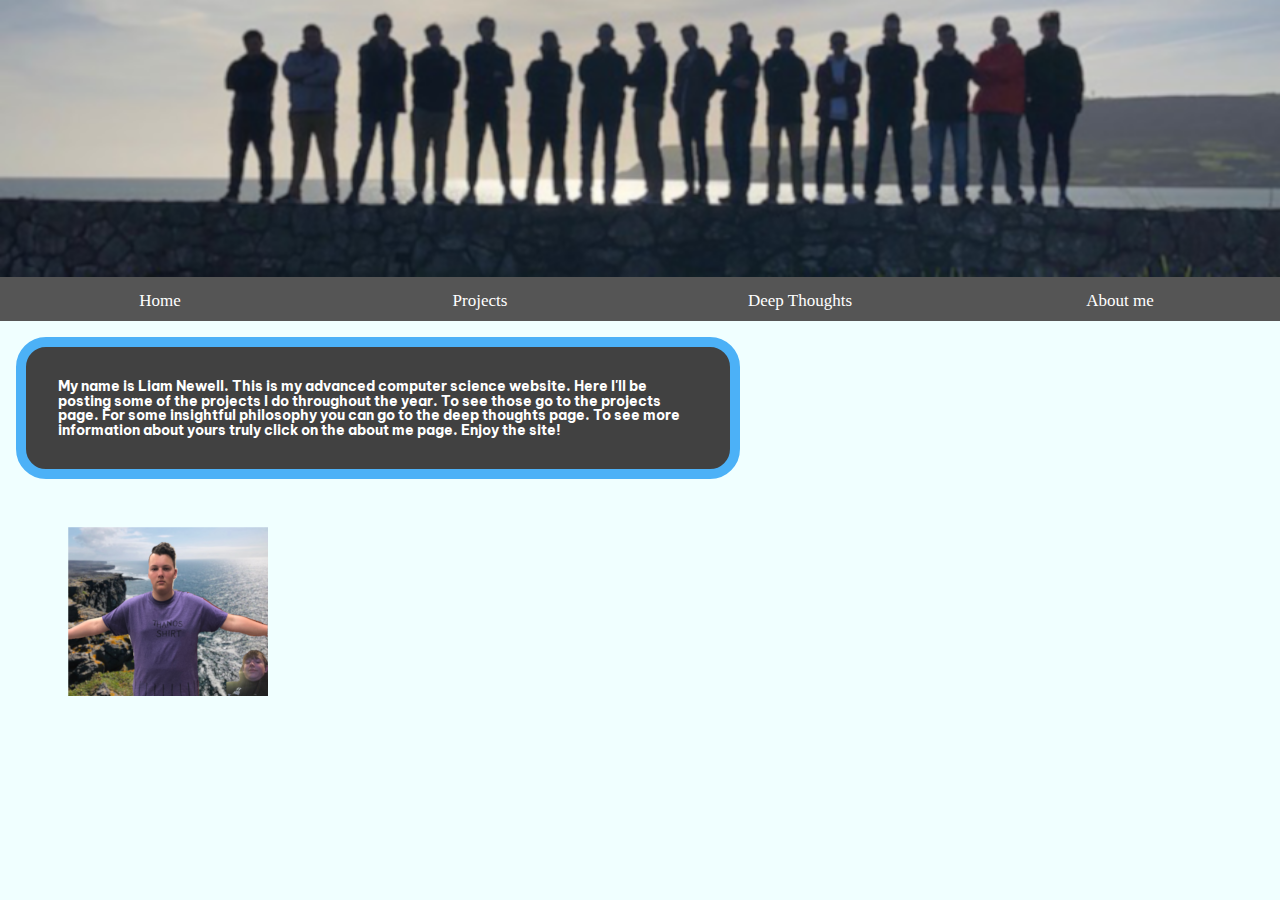
<file: index.html>
<!DOCTYPE html>
<html>
<head>
	<title>Liam's Page</title>
         <link rel="stylesheet" type="text/css" href="css/styles.css">
     <link rel="stylesheet" type="text/css" href="css/reset.css">
    <link href="https://fonts.googleapis.com/css?family=Be+Vietnam&display=swap" rel="stylesheet">
    
</head>
<body bgcolor="green">

    
 <header>
        <div class="navbar">
            <h1><img id="bannerimg" src="images/Untitled.png" alt="Something here"></h1>
            <a>Home</a>
            <a href="pages/Projects.html">Projects</a>
            <a href="pages/DeepThughts.html">Deep Thoughts</a>
             <a href="pages/Aboutme.html">About me</a>
        </div>
     <div class="box">
        <p>My name is Liam Newell. This is my advanced computer science website. Here I'll be posting some of the projects I do throughout the year. To see those go to the projects page. For some insightful philosophy you can go to the deep thoughts page. To see more information about yours truly click on the about me page. Enjoy the site! </p> 
     </div>
     <div class="pic">
         <img src="images/ireland.png">
     </div>
    </header>
    
    	
</body>
</html>
</file>
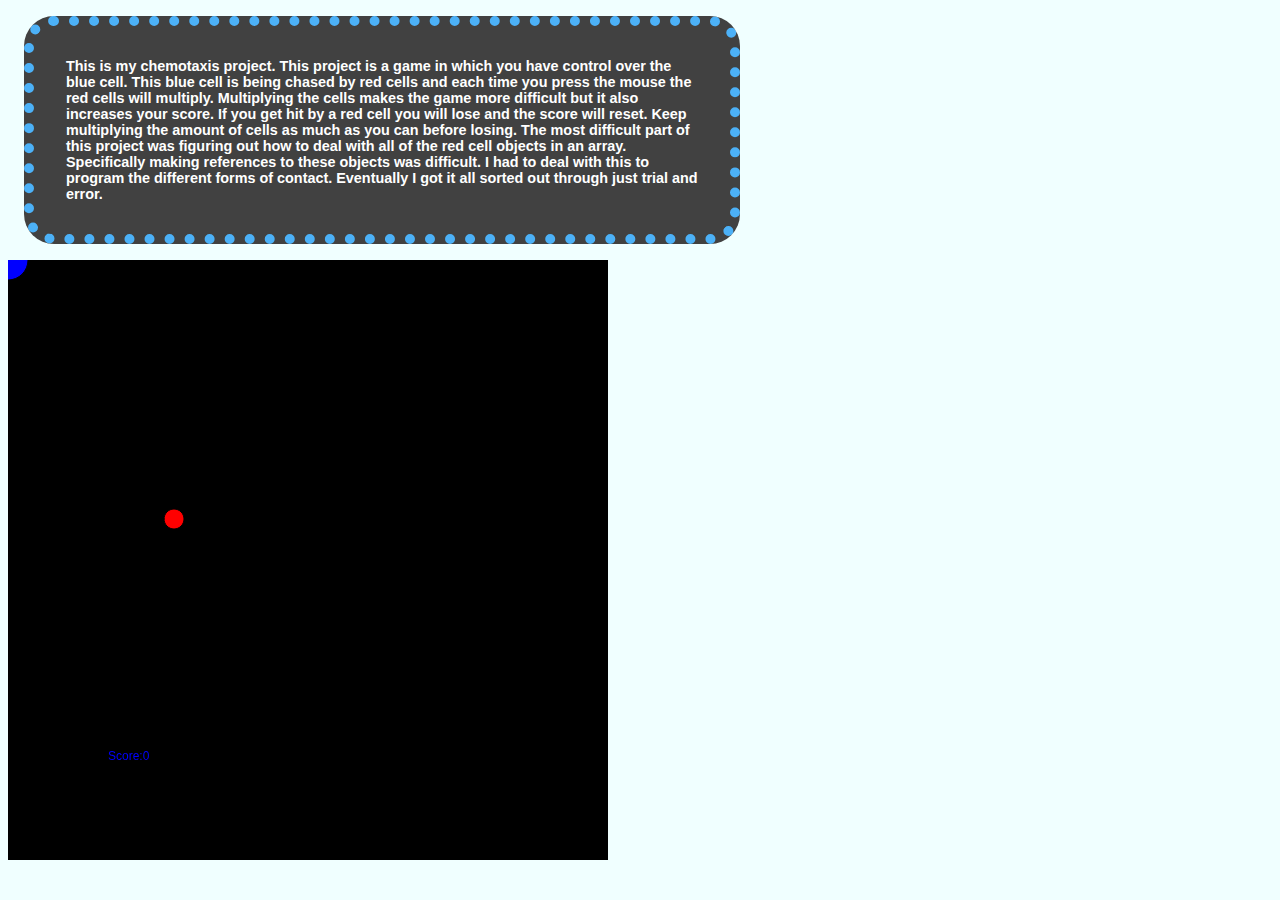
<file: pages/chemo/index.html>
<!DOCTYPE html>
<html lang="">

<head>
    <meta charset="utf-8">
    <meta name="viewport" content="width=device-width, initial-scale=1.0">
    <link rel="stylesheet" type="text/css" href="../../css/styles.css">
    <title>p5.js example</title>


    <script src="../libraries/p5.js"></script>
    <script src="../addons/p5.dom.js"></script>
    <script src="../addons/p5.sound.js"></script>
    <script src="sketch.js"></script>

</head>

<body>
    <div class="pbox2">
    This is my chemotaxis project. This project is a game in which you have control over the blue cell. This blue cell is being chased by red cells and each time you press the mouse the red cells will multiply. Multiplying the cells makes the game more difficult but it also increases your score. If you get hit by a red cell you will lose and the score will reset. Keep multiplying the amount of cells as much as you can before losing. The most difficult part of this project was figuring out how to deal with all of the red cell objects in an array. Specifically making references to these objects was difficult. I had to deal with this to program the different forms of contact. Eventually I got it all sorted out through just trial and error. 
    </div>
</body></html>
</file>
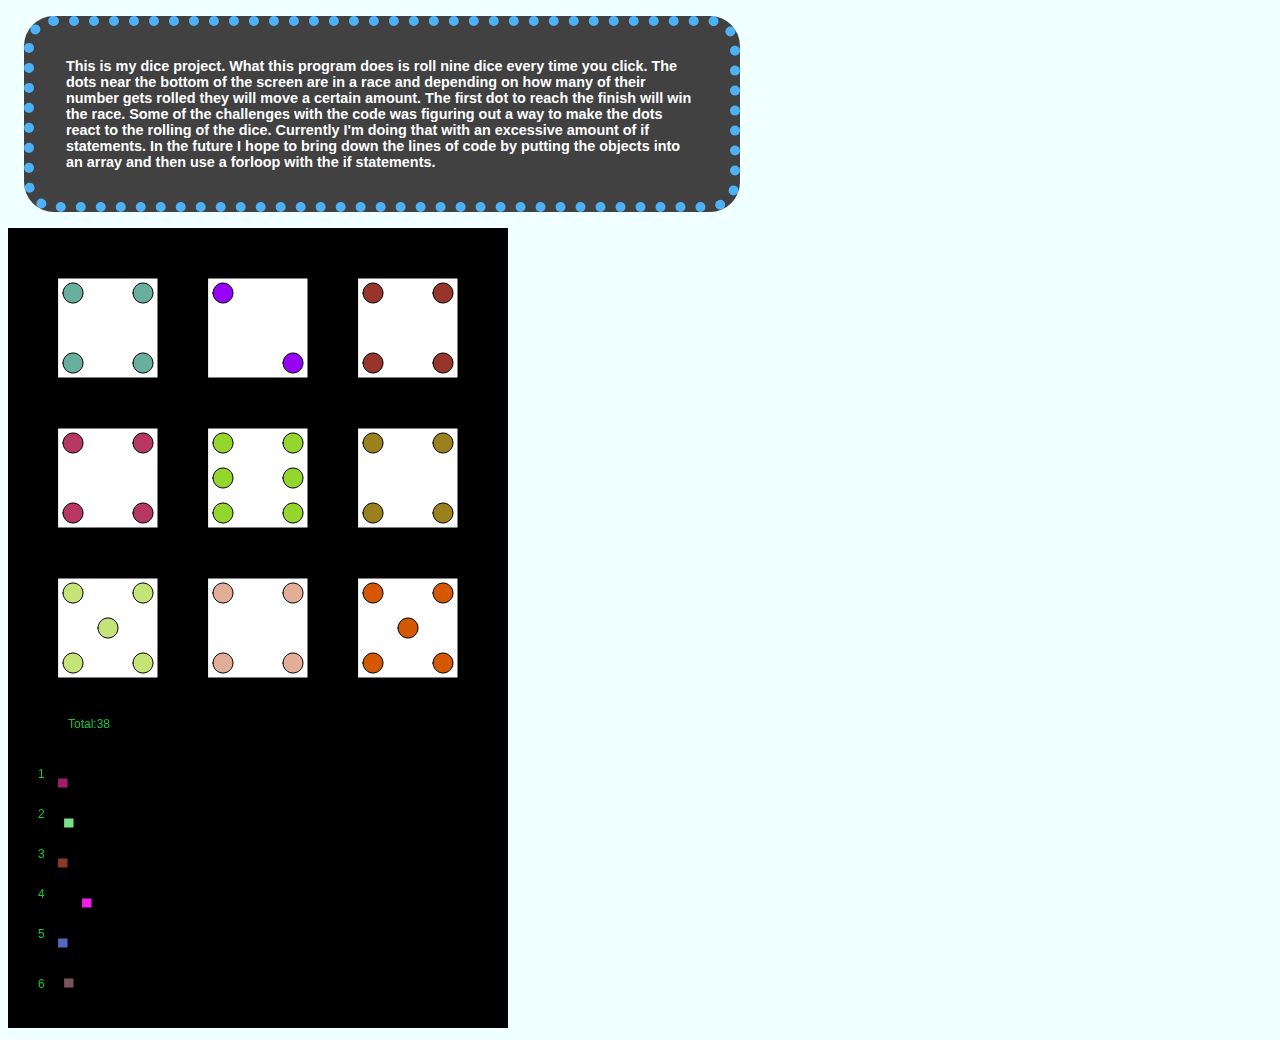
<file: pages/dice/index.html>
<!DOCTYPE html>
<html lang="">

<head>
    <meta charset="utf-8">
    <meta name="viewport" content="width=device-width, initial-scale=1.0">
    <link rel="stylesheet" type="text/css" href="../../css/styles.css">
    <title>p5.js example</title>


    <script src="../libraries/p5.js"></script>
    <script src="../addons/p5.dom.js"></script>
    <script src="../addons/p5.sound.js"></script>
    <script src="sketch.js"></script>

</head>

<body>
    <div class="pbox2">
    This is my dice project. What this program does is roll nine dice every time you click. The dots near the bottom of the screen are in a race and depending on how many of their number gets rolled they will move a certain amount. The first dot to reach the finish will win the race. Some of the challenges with the code was figuring out a way to make the dots react to the rolling of the dice. Currently I'm doing that with an excessive amount of if statements. In the future I hope to bring down the lines of code by putting the objects into an array and then use a forloop with the if statements.
    </div>
</body></html>
</file>
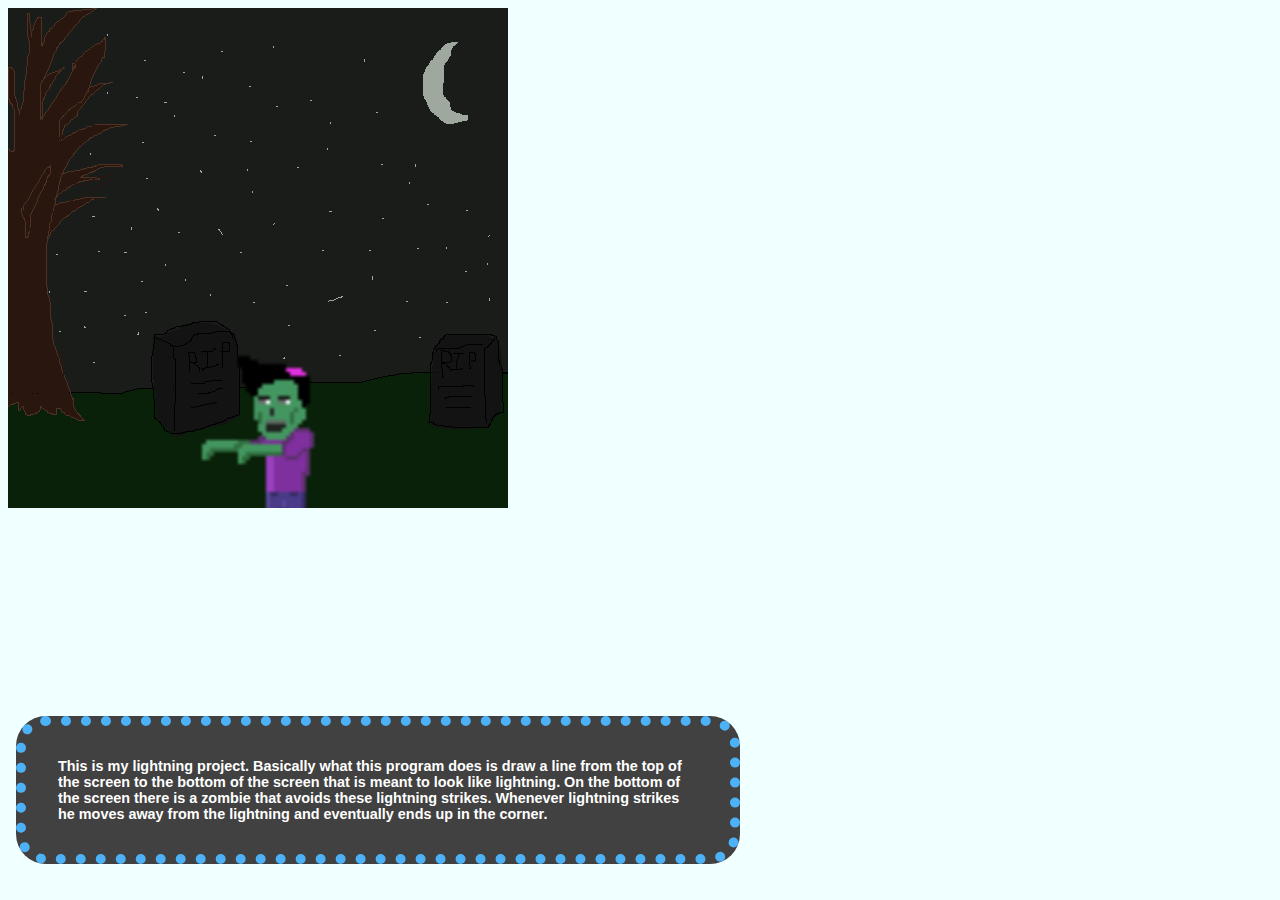
<file: pages/lightning/index.html>
<!DOCTYPE html>
<html lang="">

<head>
    <meta charset="utf-8">
    <meta name="viewport" content="width=device-width, initial-scale=1.0">
    <link rel="stylesheet" type="text/css" href="../../css/styles.css">
    <title>p5.js example</title>


    <script src="../libraries/p5.js"></script>
    <script src="../addons/p5.dom.js"></script>
    <script src="../addons/p5.sound.js"></script>
    <script src="sketch.js"></script>

</head>

<body>
    <div class="pbox">
    This is my lightning project. Basically what this program does is draw a line from the top of the screen to the bottom of the screen that is meant to look like lightning. On the bottom of the screen there is a zombie that avoids these lightning strikes. Whenever lightning strikes he moves away from the lightning and eventually ends up in the corner.
    </div>
</body></html>
</file>
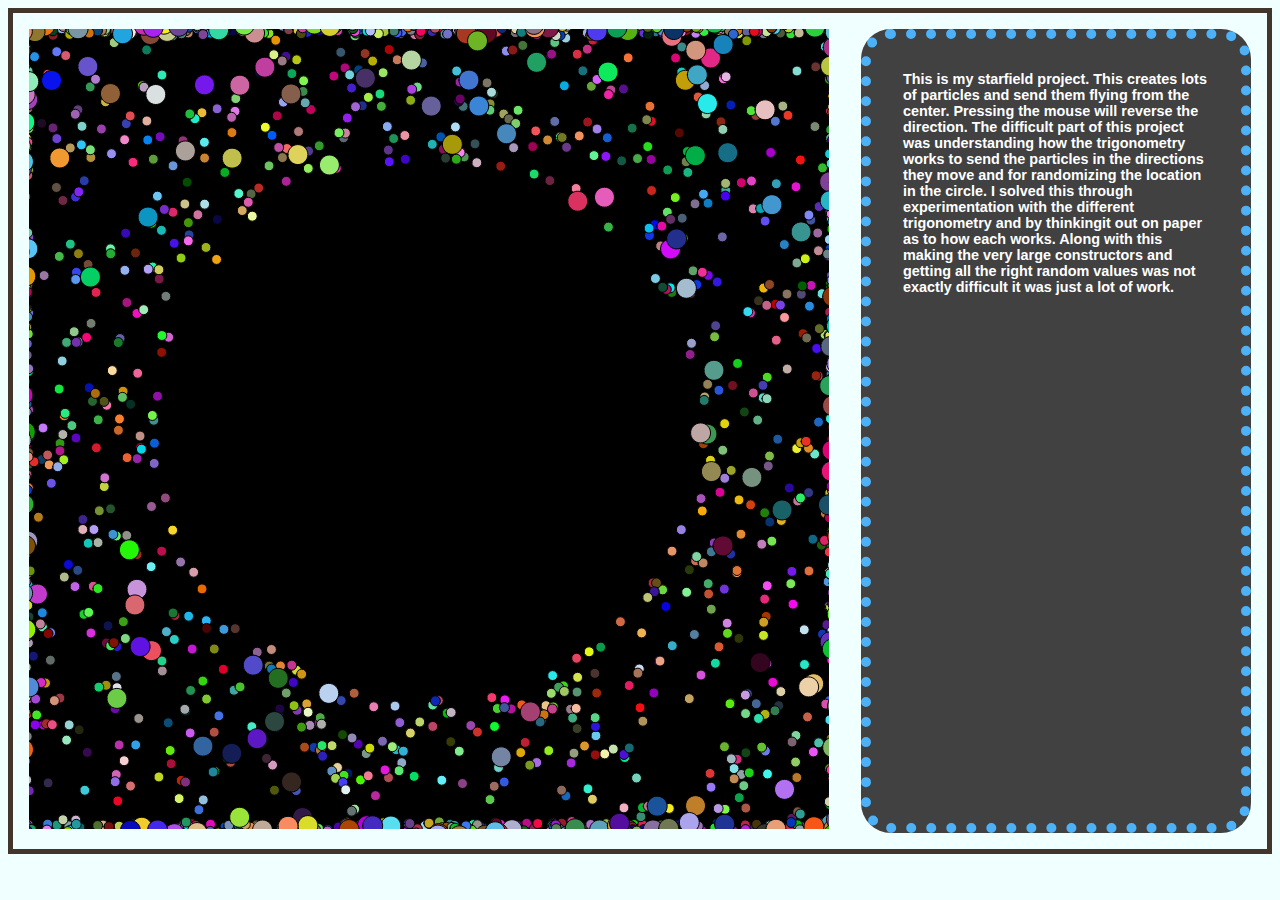
<file: pages/starfield/index.html>
<!DOCTYPE html>
<html lang="">

<head>
    <meta charset="utf-8">
    <meta name="viewport" content="width=device-width, initial-scale=1.0">
    <link rel="stylesheet" type="text/css" href="../../css/styles.css">
    <title>p5.js example</title>


    <script src="../libraries/p5.js"></script>
    <script src="../addons/p5.dom.js"></script>
    <script src="../addons/p5.sound.js"></script>
    <script src="sketch.js"></script>

</head>

<body>
    <div class="flex-container">
        
        <div class ="child1" id="sketch-div"></div>
    <div class="pbox2">
        This is my starfield project. This creates lots of particles and send them flying from the center. Pressing the mouse will reverse the direction. The difficult part of this project was understanding how the trigonometry works to send the particles in the directions they move and for randomizing the location in the circle. I solved this through experimentation with the different trigonometry and by thinkingit out on paper as to how each works. Along with this making the very large constructors and getting all the right random values was not exactly difficult it was just a lot of work.
 
    </div>
        
        
        </div>
</body></html>
</file>
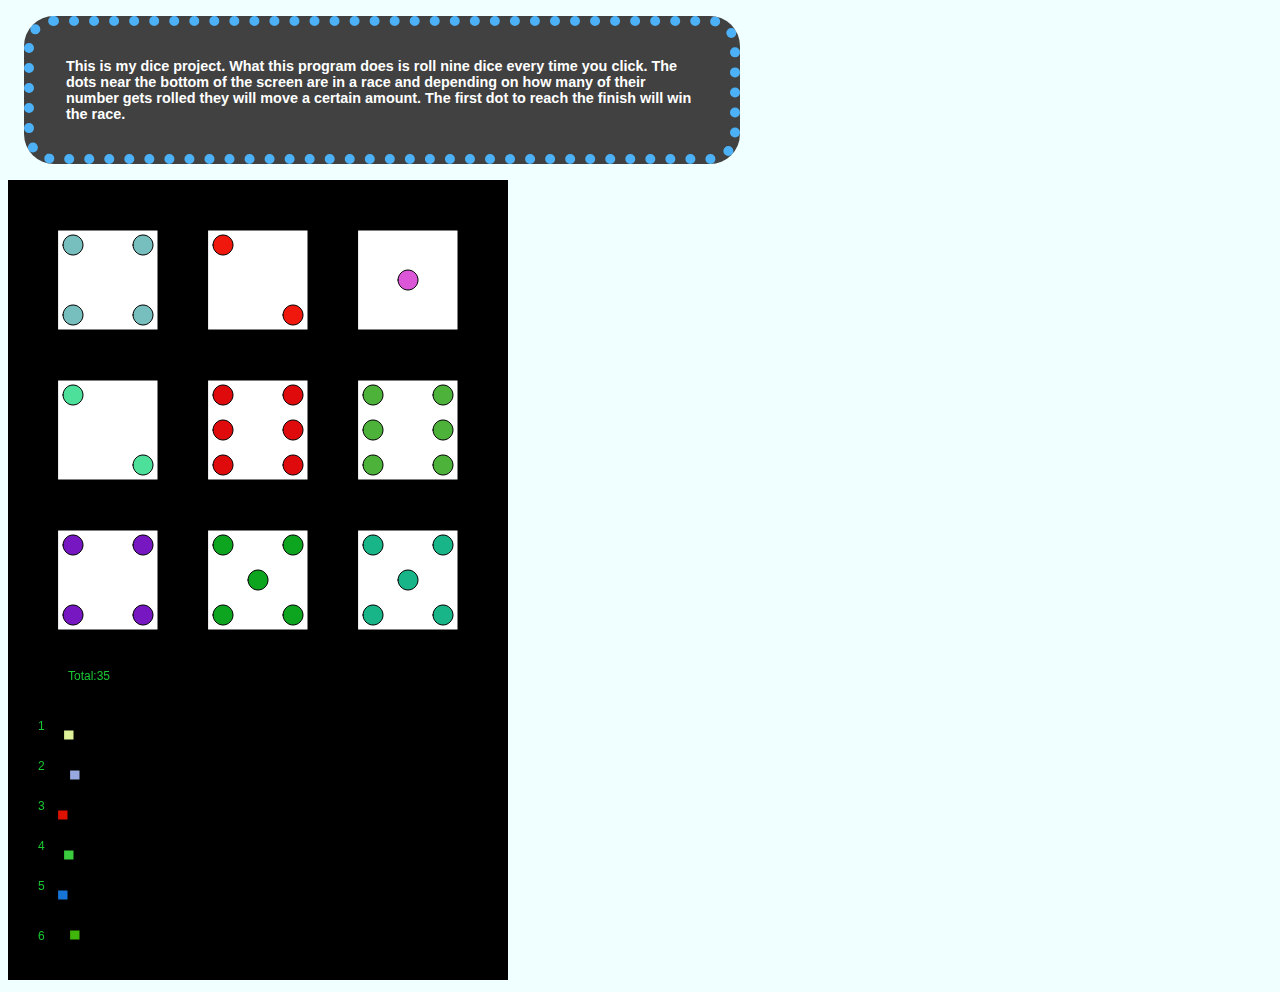
<file: portfolio/pages/dice/index.html>
<!DOCTYPE html>
<html lang="">

<head>
    <meta charset="utf-8">
    <meta name="viewport" content="width=device-width, initial-scale=1.0">
    <link rel="stylesheet" type="text/css" href="../../css/styles.css">
    <title>p5.js example</title>


    <script src="../libraries/p5.js"></script>
    <script src="../addons/p5.dom.js"></script>
    <script src="../addons/p5.sound.js"></script>
    <script src="sketch.js"></script>

</head>

<body>
    <div class="pbox2">
    This is my dice project. What this program does is roll nine dice every time you click. The dots near the bottom of the screen are in a race and depending on how many of their number gets rolled they will move a certain amount. The first dot to reach the finish will win the race.
    </div>
</body></html>
</file>
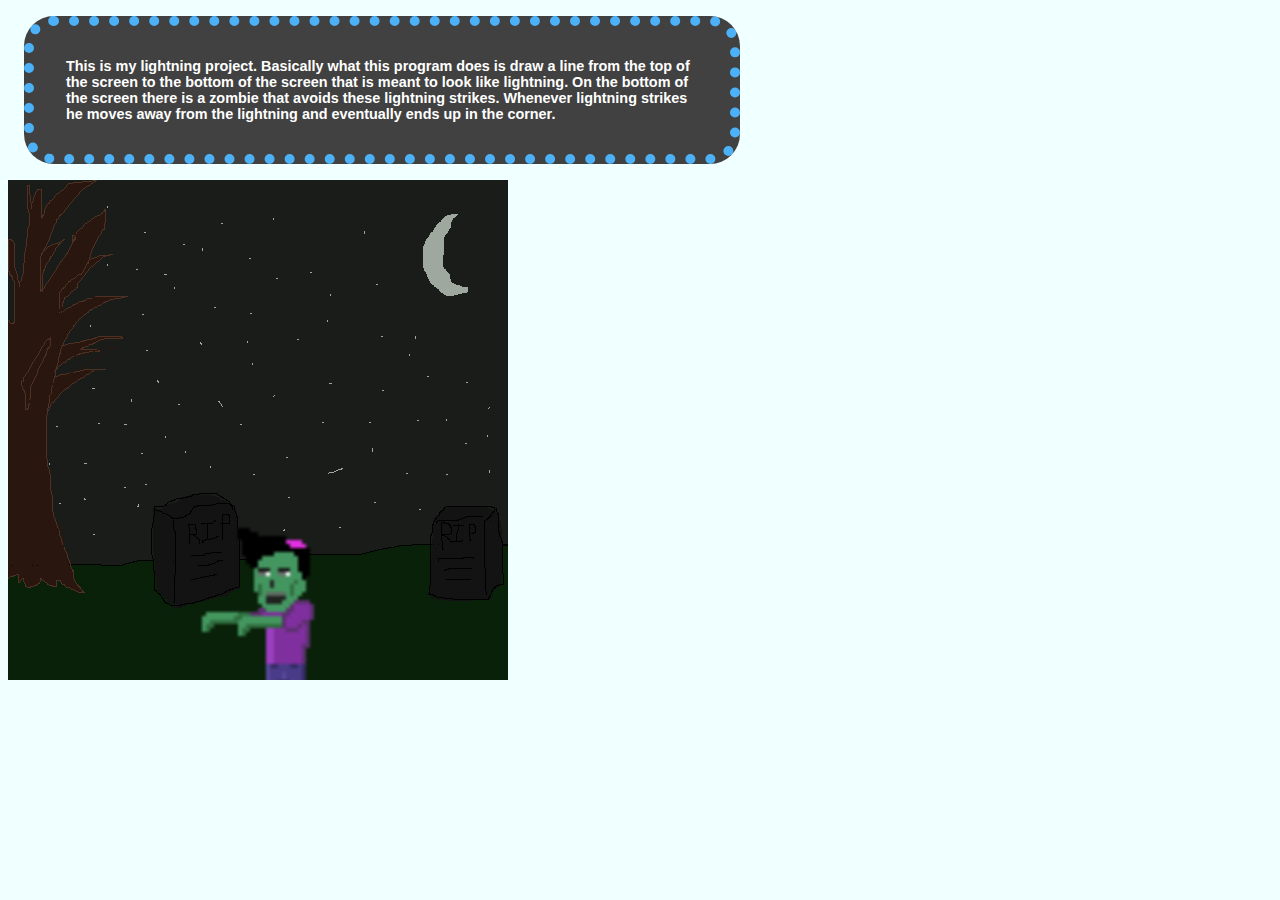
<file: portfolio/pages/lightning/index.html>
<!DOCTYPE html>
<html lang="">

<head>
    <meta charset="utf-8">
    <meta name="viewport" content="width=device-width, initial-scale=1.0">
    <link rel="stylesheet" type="text/css" href="../../css/styles.css">
    <title>p5.js example</title>


    <script src="../libraries/p5.js"></script>
    <script src="../addons/p5.dom.js"></script>
    <script src="../addons/p5.sound.js"></script>
    <script src="sketch.js"></script>

</head>

<body>
    <div class="pbox2">
    This is my lightning project. Basically what this program does is draw a line from the top of the screen to the bottom of the screen that is meant to look like lightning. On the bottom of the screen there is a zombie that avoids these lightning strikes. Whenever lightning strikes he moves away from the lightning and eventually ends up in the corner.
    </div>
</body></html>
</file>
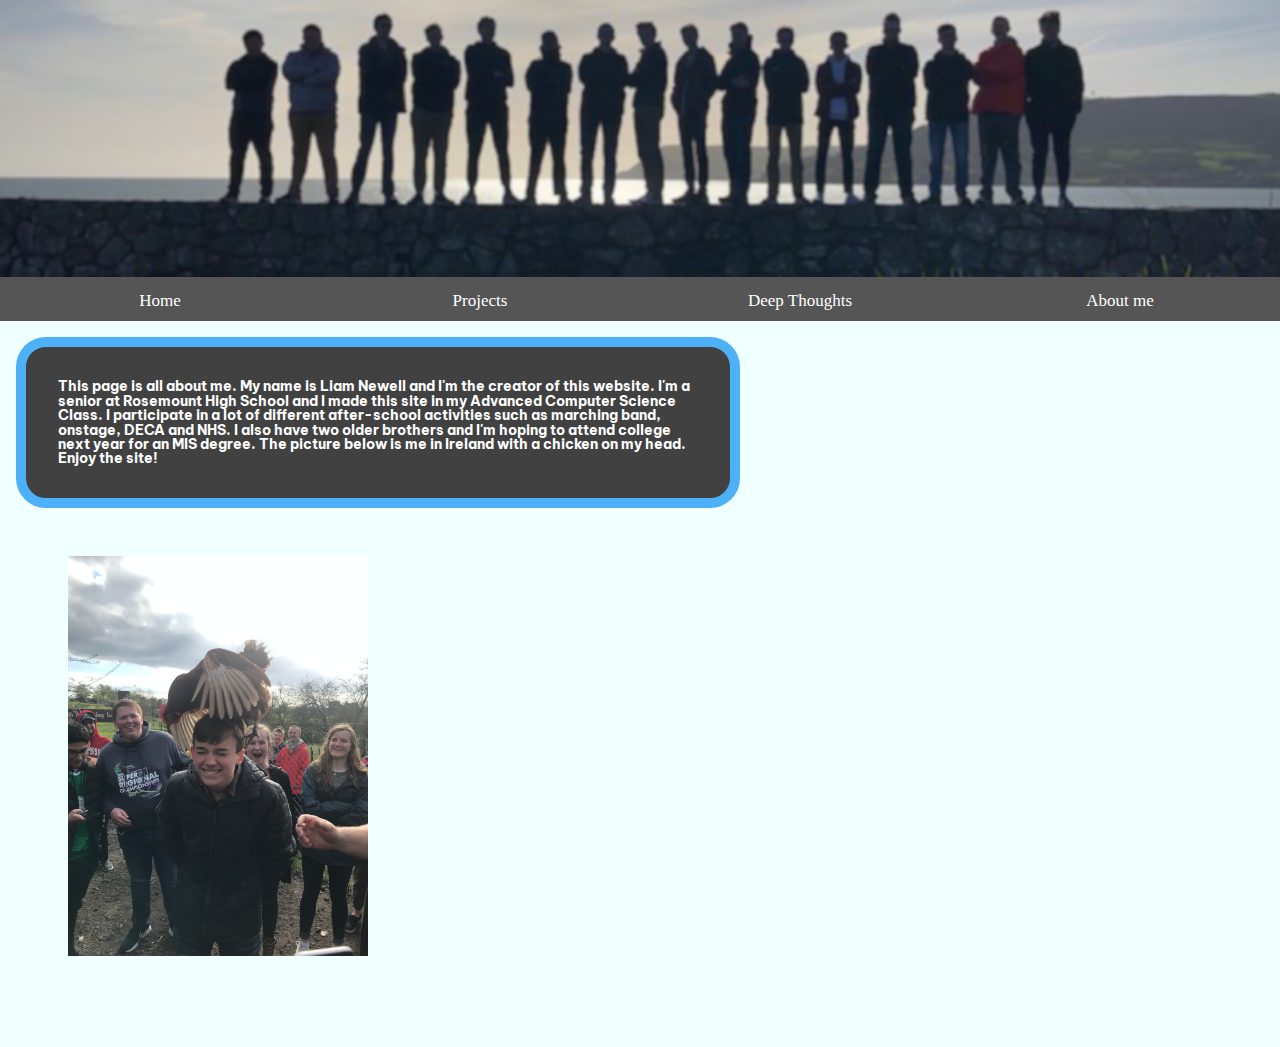
<file: pages/Aboutme.html>
<!DOCTYPE html>
<html>
<head>
	<title>NamePortfolio</title>
     <link rel="stylesheet" type="text/css" href="../css/styles.css">
    <link rel="stylesheet" type="text/css" href="../css/reset.css">
        <link href="https://fonts.googleapis.com/css?family=Be+Vietnam&display=swap" rel="stylesheet">
</head>
<body bgcolor="green">
	<header>
        <div class="navbar">
            <h1><img id="bannerimg" src="../images/Untitled.png" alt="Something here"></h1>
            <a href="../index.html">Home</a>
            <a href="../pages/Projects.html">Projects</a>
            <a href="../pages/DeepThughts.html">Deep Thoughts</a>
             <a>About me</a>
        </div>
   <div class="box">
        <p>This page is all about me. My name is Liam Newell and I'm the creator of this website. I'm a senior at Rosemount High School and I made this site in my Advanced Computer Science Class. I participate in a lot of different after-school activities such as marching band, onstage, DECA and NHS. I also have two older brothers and I'm hoping to attend college next year for an MIS degree. The picture below is me in Ireland with a chicken on my head. Enjoy the site!</p> 
     </div>
     <div class="pic">
         <img src="../images/IMG_4111.png">
     </div>
    </header>
    
    	
</body>
</html>
</file>
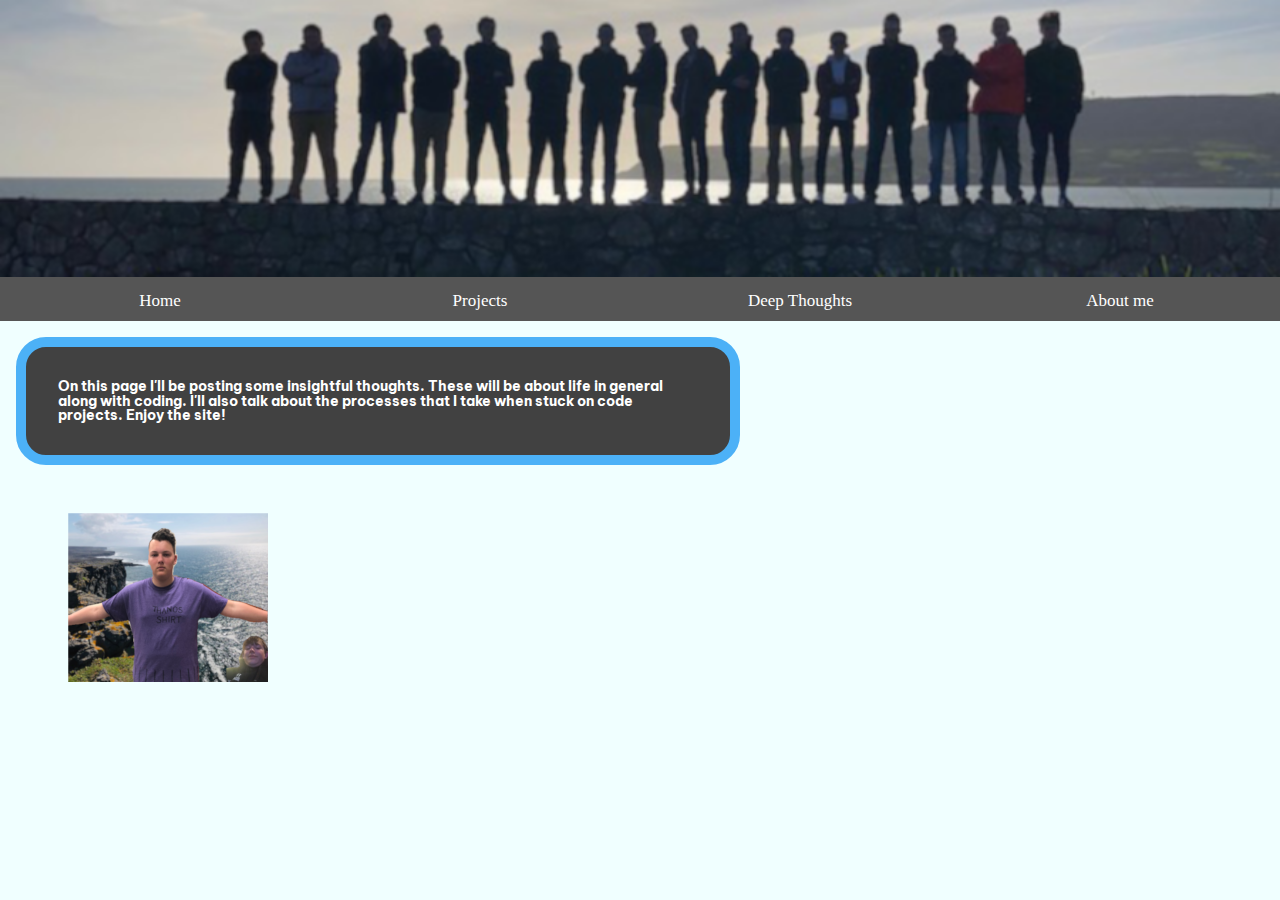
<file: pages/DeepThughts.html>
<!DOCTYPE html>
<html>
<head>
	<title>NamePortfolio</title>
     <link rel="stylesheet" type="text/css" href="../css/styles.css">
    <link rel="stylesheet" type="text/css" href="../css/reset.css">
        <link href="https://fonts.googleapis.com/css?family=Be+Vietnam&display=swap" rel="stylesheet">
</head>
<body bgcolor="green">
	<header>
        <div class="navbar">
            <h1><img id="bannerimg" src="../images/Untitled.png" alt="Something here"></h1>
            <a href="../index.html">Home</a>
            <a href="../pages/Projects.html">Projects</a>
            <a>Deep Thoughts</a>
             <a href="../pages/Aboutme.html">About me</a>
        </div>
   <div class="box">
        <p>On this page I'll be posting some insightful thoughts. These will be about life in general along with coding. I'll also talk about the processes that I take when stuck on code projects. Enjoy the site!</p> 
     </div>
     <div class="pic">
         <img src="../images/ireland.png">
     </div>
    </header>
    
    	
</body>
</html>
</file>
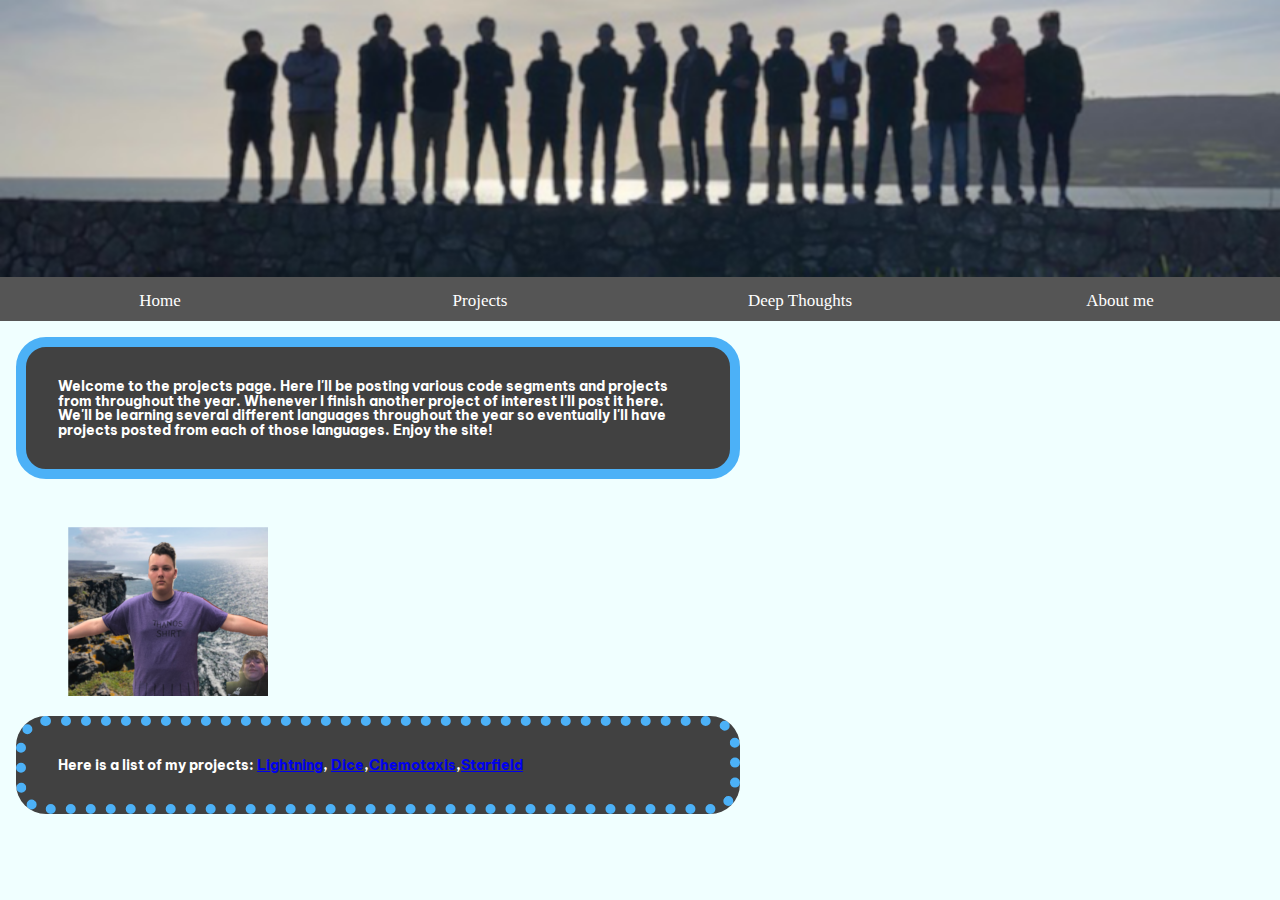
<file: pages/Projects.html>
<!DOCTYPE html>
<html>
<head>
	<title>NamePortfolio</title>
     <link rel="stylesheet" type="text/css" href="../css/styles.css">
       <link rel="stylesheet" type="text/css" href="../css/reset.css">
        <link href="https://fonts.googleapis.com/css?family=Be+Vietnam&display=swap" rel="stylesheet">
    <script  src="../processing.js"></script>
    
</head>
<body bgcolor="green">
	<header>
        <div class="navbar">
            <h1><img id="bannerimg" src="../images/Untitled.png" alt="Something here"></h1>
            <a href="../index.html">Home</a>
            <a>Projects</a>
            <a href="../pages/DeepThughts.html">Deep Thoughts</a>
             <a href="../pages/Aboutme.html">About me</a>
        </div>
   <div class="box">
        <p>Welcome to the projects page. Here I'll be posting various code segments and projects from throughout the year. Whenever I finish another project of interest I'll post it here. We'll be learning several different languages throughout the year so eventually I'll have projects posted from each of those languages. Enjoy the site! </p> 
     </div>
     <div class="pic">
         <img src="../images/ireland.png">
     </div>
    </header>
    
    

    
    	<div class="pbox">
            <p>Here is a list of my projects:  <a href="lightning/index.html">Lightning</a>, <a href="dice/index.html">Dice</a>,<a href="chemo/index.html">Chemotaxis</a>,<a href="starfield/index.html">Starfield</a></p>
     </div>
</body>
</html>
</file>
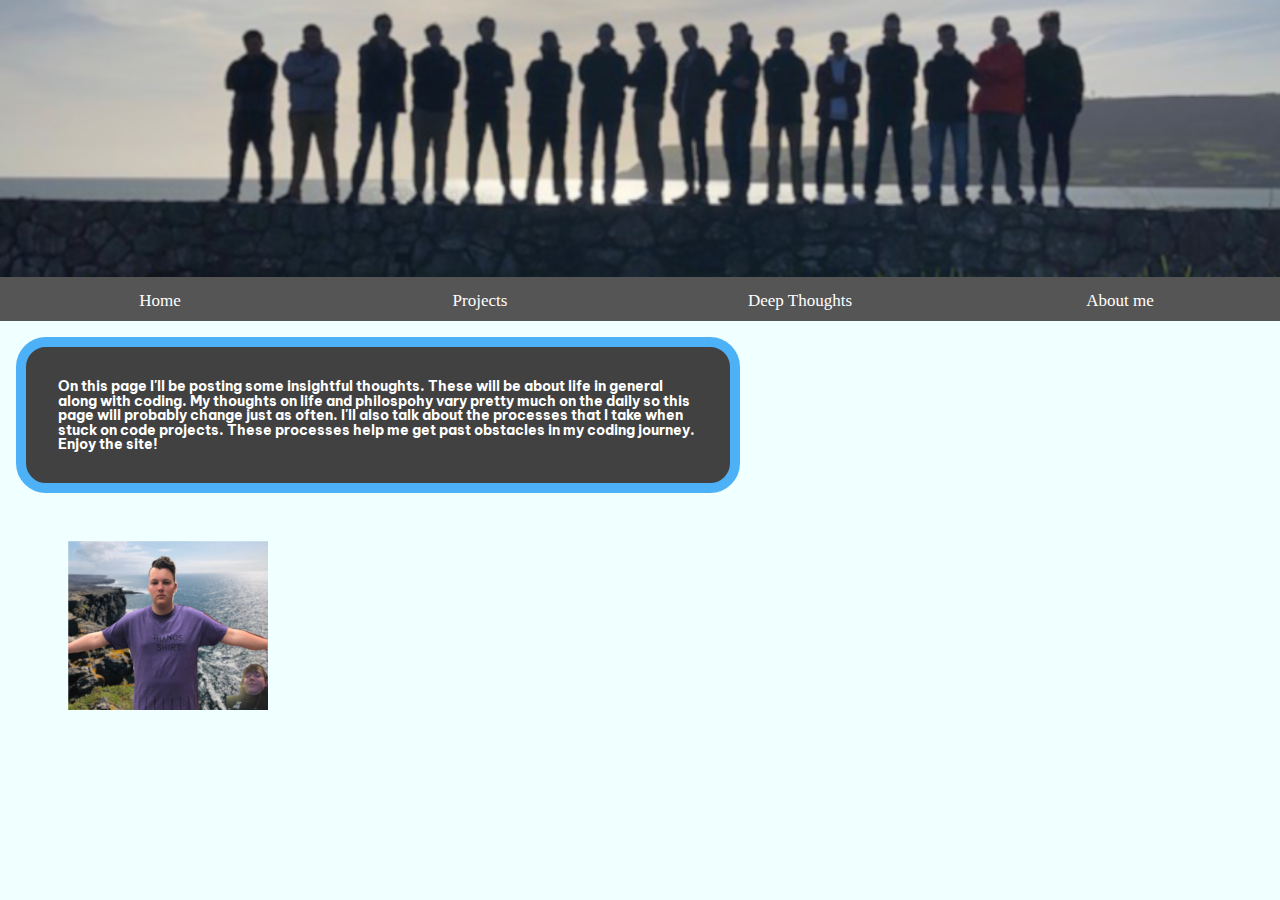
<file: portfolio/pages/DeepThughts.html>
<!DOCTYPE html>
<html>
<head>
	<title>NamePortfolio</title>
     <link rel="stylesheet" type="text/css" href="../css/styles.css">
    <link rel="stylesheet" type="text/css" href="../css/reset.css">
        <link href="https://fonts.googleapis.com/css?family=Be+Vietnam&display=swap" rel="stylesheet">
</head>
<body bgcolor="green">
	<header>
        <div class="navbar">
            <h1><img id="bannerimg" src="../images/Untitled.png" alt="Something here"></h1>
            <a href="../index.html">Home</a>
            <a href="../pages/Projects.html">Projects</a>
            <a>Deep Thoughts</a>
             <a href="../pages/Aboutme.html">About me</a>
        </div>
   <div class="box">
        <p>On this page I'll be posting some insightful thoughts. These will be about life in general along with coding. My thoughts on life and philospohy vary pretty much on the daily so this page will probably change just as often. I'll also talk about the processes that I take when stuck on code projects. These processes help me get past obstacles in my coding journey. Enjoy the site!</p> 
     </div>
     <div class="pic">
         <img src="../images/ireland.png">
     </div>
    </header>
    
    	
</body>
</html>
</file>
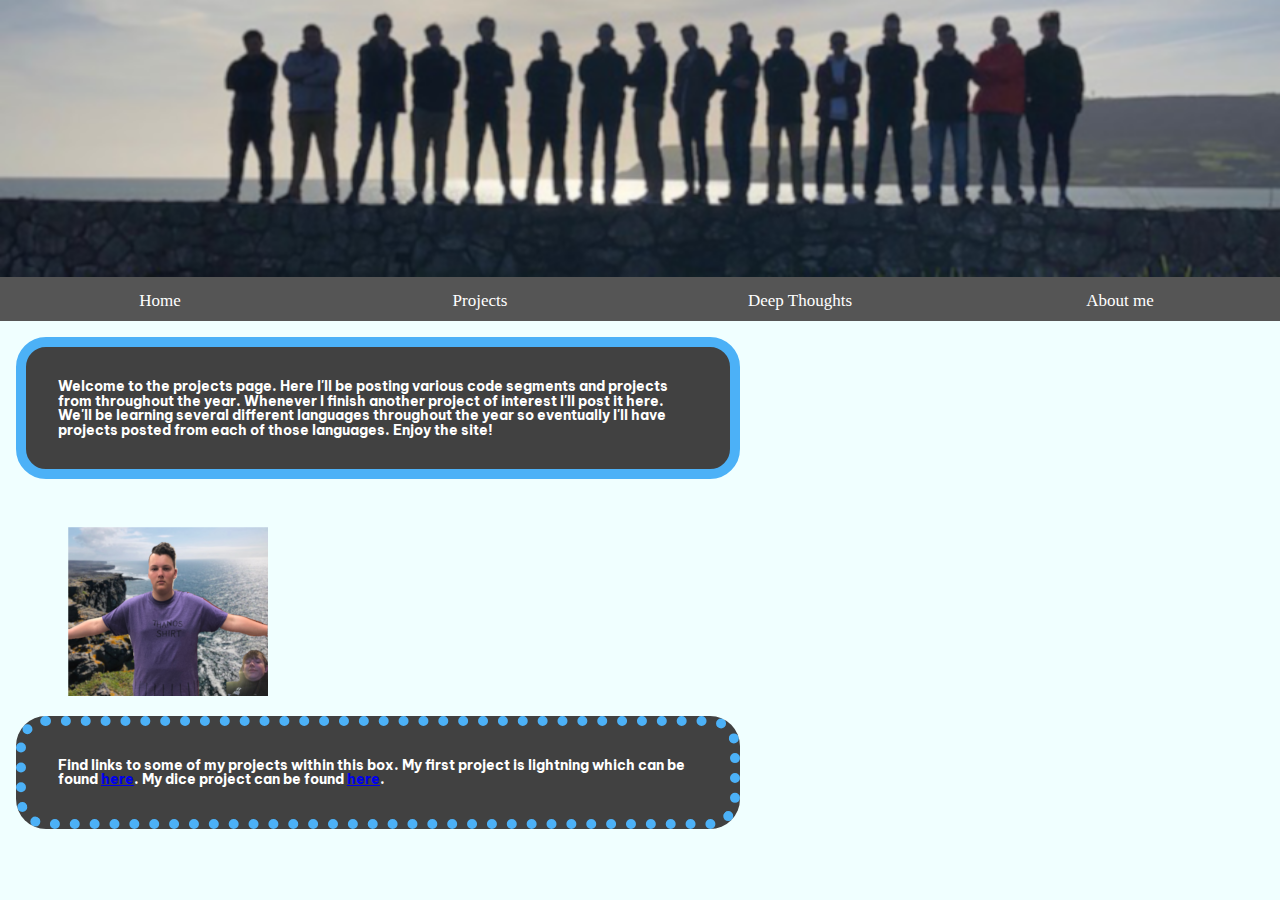
<file: portfolio/pages/Projects.html>
<!DOCTYPE html>
<html>
<head>
	<title>NamePortfolio</title>
     <link rel="stylesheet" type="text/css" href="../css/styles.css">
       <link rel="stylesheet" type="text/css" href="../css/reset.css">
        <link href="https://fonts.googleapis.com/css?family=Be+Vietnam&display=swap" rel="stylesheet">
    <script  src="../processing.js"></script>
    
</head>
<body bgcolor="green">
	<header>
        <div class="navbar">
            <h1><img id="bannerimg" src="../images/Untitled.png" alt="Something here"></h1>
            <a href="../index.html">Home</a>
            <a>Projects</a>
            <a href="../pages/DeepThughts.html">Deep Thoughts</a>
             <a href="../pages/Aboutme.html">About me</a>
        </div>
   <div class="box">
        <p>Welcome to the projects page. Here I'll be posting various code segments and projects from throughout the year. Whenever I finish another project of interest I'll post it here. We'll be learning several different languages throughout the year so eventually I'll have projects posted from each of those languages. Enjoy the site! </p> 
     </div>
     <div class="pic">
         <img src="../images/ireland.png">
     </div>
    </header>
    
    

    
    	<div class="pbox">
            <p>Find links to some of my projects within this box. My first project is lightning which can be found <a href="lightning/index.html">here</a>. My dice project can be found <a href="dice/index.html">here</a>.</p> 
     </div>
</body>
</html>
</file>
<file: css/styles.css>
body{
    background-color: azure
}


/* Style the navigation menu */
.navbar {
    width: 100%;
    background-color: #555;
    overflow: auto;
}

/* Navigation links */
/* Style the navigation menu */
.navbar {
    width: 100%;
    background-color: #555;
    overflow: auto;
}

/* Navigation links */
.navbar a {
    float: left;
    padding-top: 12px;
    padding-bottom: 12px;
    color: white;
    text-decoration: none;
    font-size: 17px;
    width: 25%;
    /* Four equal-width links. If you have two links, use 50%, and 33.33% for three links, etc.. */
    text-align: center;
    /* If you want the text to be centered */
}

/* Add a background color on mouse-over */
.navbar a:hover {
    background-color: #000;
}

/* Style the current/active link */
.navbar a:active {
    background-color: #4CAF50;
}

#bannerimg {
    width: 100%;
    height: auto;
}
}

h1,
h2,
h3,
h4,
h5,
h6 {
    font-family: "Helvetica", "Arial", sans-serif;
    font-size: 24pt;
    color: yellow;
}

li {
    list-style-position: inside;
}

.pic {
    position: relative;
    width: 20%;
    margin: 3rem;
    top: -20px;
    right: -px;
    padding: 20px;
    
    

}

.box {
    position: relative;
    width: 50%;
    margin: 1rem;
    padding: 2rem;
    color: #FFF;
    font-size: .9rem;
    font-weight: bold;
    text-align: left;
    border-width: 10px;
    border-radius: 30px;
    border-color: #4CB1F7;
    border-style: solid;
    background-color: #414141;
    font-family: 'Be Vietnam', sans-serif;
}

.pbox {
    position: absolute;
    width: 50%;
    margin: 1rem;
    padding: 2rem;
    color: #FFF;
    font-size: .9rem;
    font-weight: bold;
    text-align: left;
    border-width: 10px;
    border-radius: 30px;
    border-color: #4CB1F7;
    border-style: dotted;
    background-color: #414141;
    font-family: 'Be Vietnam', sans-serif;
    top: 700px;
    left: 0px;
}
.pbox2 {
    position: relative;
    width: 50%;
    margin: 1rem;
    padding: 2rem;
    color: #FFF;
    font-size: .9rem;
    font-weight: bold;
    text-align: left;
    border-width: 10px;
    border-radius: 30px;
    border-color: #4CB1F7;
    border-style: dotted;
    background-color: #414141;
    font-family: 'Be Vietnam', sans-serif;
    
}

.yellow-box {
    position: absolute;
    width: 8%;
    margin: 1rem;
    padding: 1rem;
    border-color: red;
    background-color: yellow;
    border-width: 6px;
    border-radius: 5px;
    border-style: ridge;
    font-size: .9rem;
    font-weight: bold;
    text-align: left;
    top: 620px;
    left: 80px;
}

.footer {
    position: relative;
    margin-left: auto;
    margin-right: auto;
    top: 890px;
    right: 10px;
    border: 6px solid #ffcc00;
}

iframe {
    height: 660px;
    width: 650px;
}

.flex-container{
    display:flex;
    flex-flow:row nowrap;
    flex-direction:row;
    justify-content:space-evenly;
    border:5px solid #42352c;
}
.child1{
    flex-basis:10%;
    padding:1rem;
    height:10%;
}
.child2{
    flex-basis:20%;
    padding:1rem;
    height:10%;
    margin: .5%;
}
</file>
<file: portfolio/css/styles.css>
body{
    background-color: azure
}


/* Style the navigation menu */
.navbar {
    width: 100%;
    background-color: #555;
    overflow: auto;
}

/* Navigation links */
/* Style the navigation menu */
.navbar {
    width: 100%;
    background-color: #555;
    overflow: auto;
}

/* Navigation links */
.navbar a {
    float: left;
    padding-top: 12px;
    padding-bottom: 12px;
    color: white;
    text-decoration: none;
    font-size: 17px;
    width: 25%;
    /* Four equal-width links. If you have two links, use 50%, and 33.33% for three links, etc.. */
    text-align: center;
    /* If you want the text to be centered */
}

/* Add a background color on mouse-over */
.navbar a:hover {
    background-color: #000;
}

/* Style the current/active link */
.navbar a:active {
    background-color: #4CAF50;
}

#bannerimg {
    width: 100%;
    height: auto;
}
}

h1,
h2,
h3,
h4,
h5,
h6 {
    font-family: "Helvetica", "Arial", sans-serif;
    font-size: 24pt;
    color: yellow;
}

li {
    list-style-position: inside;
}

.pic {
    position: relative;
    width: 20%;
    margin: 3rem;
    top: -20px;
    right: -px;
    padding: 20px;
    
    

}

.box {
    position: relative;
    width: 50%;
    margin: 1rem;
    padding: 2rem;
    color: #FFF;
    font-size: .9rem;
    font-weight: bold;
    text-align: left;
    border-width: 10px;
    border-radius: 30px;
    border-color: #4CB1F7;
    border-style: solid;
    background-color: #414141;
    font-family: 'Be Vietnam', sans-serif;
}

.pbox {
    position: absolute;
    width: 50%;
    margin: 1rem;
    padding: 2rem;
    color: #FFF;
    font-size: .9rem;
    font-weight: bold;
    text-align: left;
    border-width: 10px;
    border-radius: 30px;
    border-color: #4CB1F7;
    border-style: dotted;
    background-color: #414141;
    font-family: 'Be Vietnam', sans-serif;
    top: 700px;
    left: 0px;
}
.pbox2 {
    position: relative;
    width: 50%;
    margin: 1rem;
    padding: 2rem;
    color: #FFF;
    font-size: .9rem;
    font-weight: bold;
    text-align: left;
    border-width: 10px;
    border-radius: 30px;
    border-color: #4CB1F7;
    border-style: dotted;
    background-color: #414141;
    font-family: 'Be Vietnam', sans-serif;
    
}

.yellow-box {
    position: absolute;
    width: 8%;
    margin: 1rem;
    padding: 1rem;
    border-color: red;
    background-color: yellow;
    border-width: 6px;
    border-radius: 5px;
    border-style: ridge;
    font-size: .9rem;
    font-weight: bold;
    text-align: left;
    top: 620px;
    left: 80px;
}

.footer {
    position: relative;
    margin-left: auto;
    margin-right: auto;
    top: 890px;
    right: 10px;
    border: 6px solid #ffcc00;
}

iframe {
    height: 660px;
    width: 650px;
}
</file>
